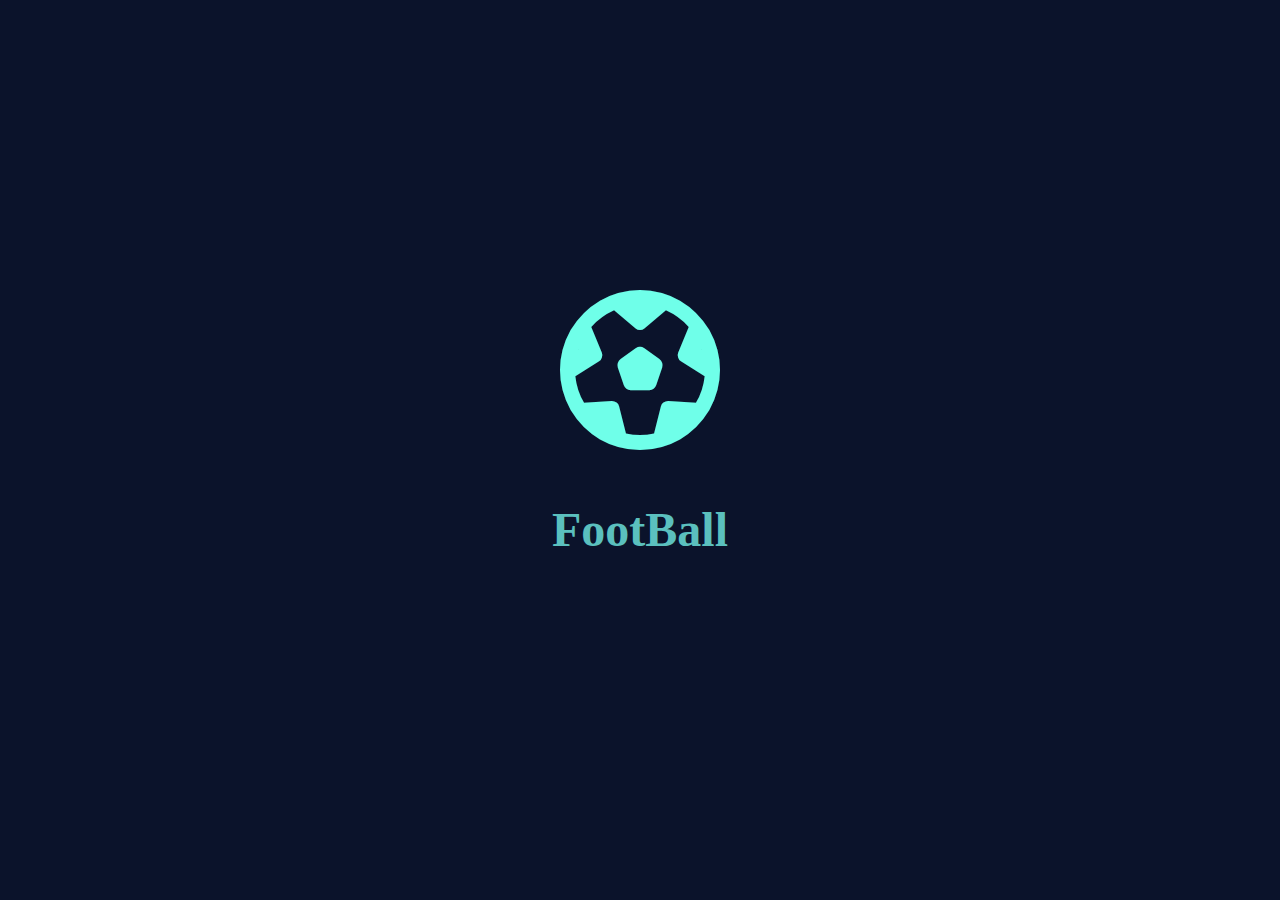
<file: jsSlider/index.html>
<!DOCTYPE html>
<html>
    <head>
        <meta charset="utf-8">
        <meta http-equiv="X-UA-Compatible" content="IE=edge">
        <title></title>
        <meta name="description" content="">
        <meta name="viewport" content="width=device-width, initial-scale=1">
        <link rel="stylesheet" href="style.css">
        <link rel="stylesheet" href="https://cdnjs.cloudflare.com/ajax/libs/font-awesome/6.6.0/css/all.min.css"/>
    </head>
    <body>

        <div class="slideShow-container">
            <div class="slideShow-elements">
                <div class="slideShow-element current">
                    <i class="fa-regular fa-futbol"></i>
                    <h2>FootBall</h2>
                </div>
                <div class="slideShow-element">
                    <i class="fa-solid fa-apple-whole"></i>
                    <h2>Apple</h2>
                </div>
                <div class="slideShow-element">
                    <i class="fa-solid fa-dove"></i>
                    <h2>Bird</h2>
                </div>
                <div class="slideShow-element">
                    <i class="fa-solid fa-person"></i>
                    <h2>Man</h2>
                </div>
                <div class="slideShow-element">
                    <i class="fa-solid fa-cart-shopping"></i>
                    <h2>Cart</h2>
                </div>
                <div class="slideShow-element">
                    <i class="fa-solid fa-person-dress"></i>
                    <h2>Woman</h2>
                </div>
                <div class="slideShow-element">
                    <i class="fa-solid fa-gear"></i>
                    <h2>Setting</h2>
                </div>
                <div class="slideShow-element">
                    <i class="fa-solid fa-earth-americas"></i>
                    <h2>Earth</h2>
                </div>
            </div>
        </div>

        
        <script src="app.js"></script>
    </body>
</html>
</file>
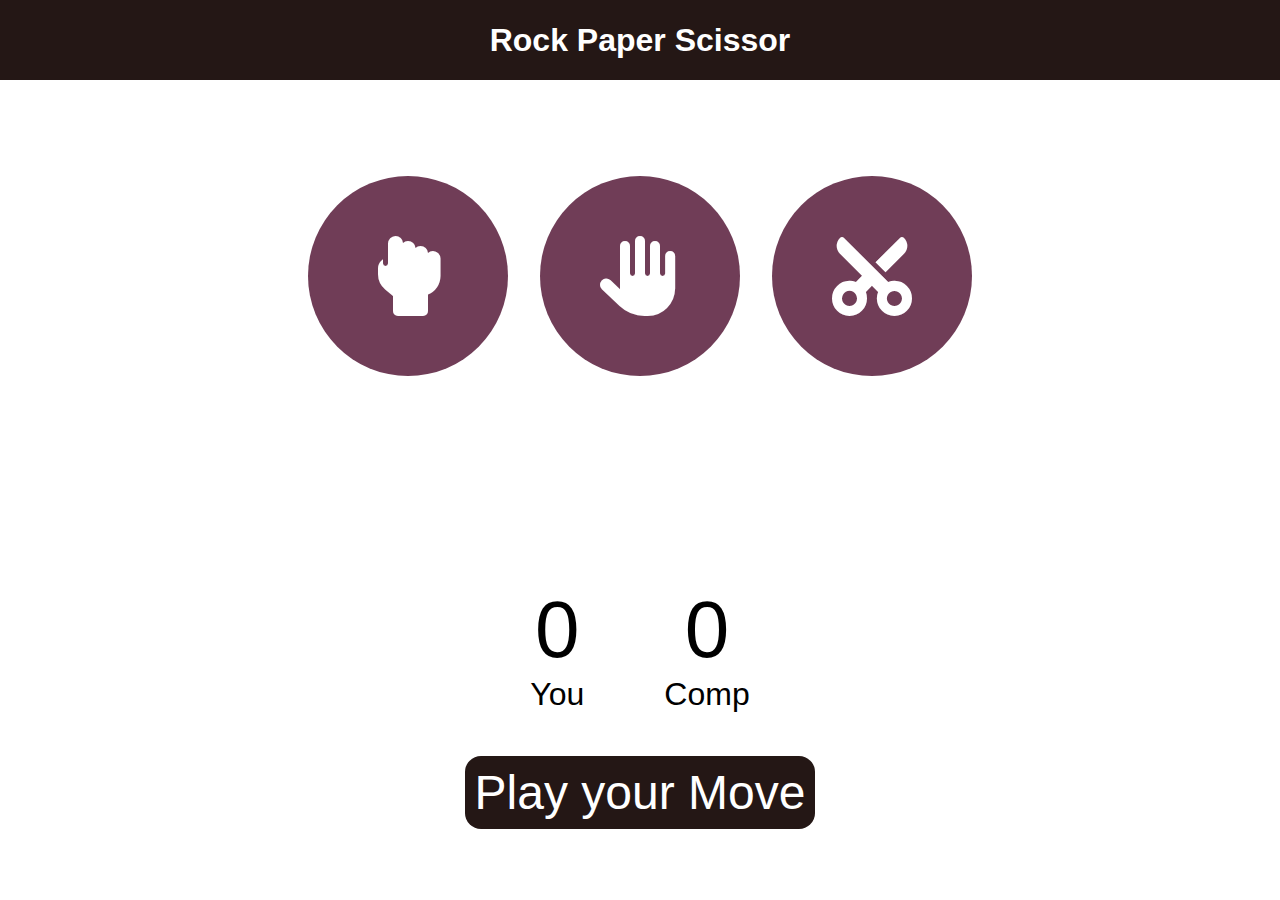
<file: mini_project_game/index.html>
<!DOCTYPE html>

<html>
    <head>
        <meta charset="utf-8">
        <meta http-equiv="X-UA-Compatible" content="IE=edge">
        <title></title>
        <meta name="description" content="">
        <meta name="viewport" content="width=device-width, initial-scale=1">
        <link rel="stylesheet" href="https://cdnjs.cloudflare.com/ajax/libs/font-awesome/6.6.0/css/all.min.css" />
        <link rel="stylesheet" href="style.css">
    </head>
    <body>
        <h1>Rock Paper Scissor</h1>
        <main class="choices">
            <div class="choice" id="rock">
                <i class="fa-solid fa-hand-back-fist"></i>
            </div>
            <div class="choice" id="paper">
                <i class="fa-solid fa-hand"></i>
            </div>
            <div class="choice" id="scissors">
                <i style="transform: rotate(270deg);" class="fa-solid fa-scissors"></i>
            </div>
        </main>

        <div class="score_board">
            <div class="score">
                <p id="user_score">0</p>
                <p>You</p>
            </div>
            <div class="score">
                <p id="comp_score">0</p>
                <p>Comp</p>
            </div>
        </div>
        <div class="msg_container">
            <p id="msg">Play your Move</p>
        </div>

        <script src="app.js"></script>
    </body>
</html>
</file>
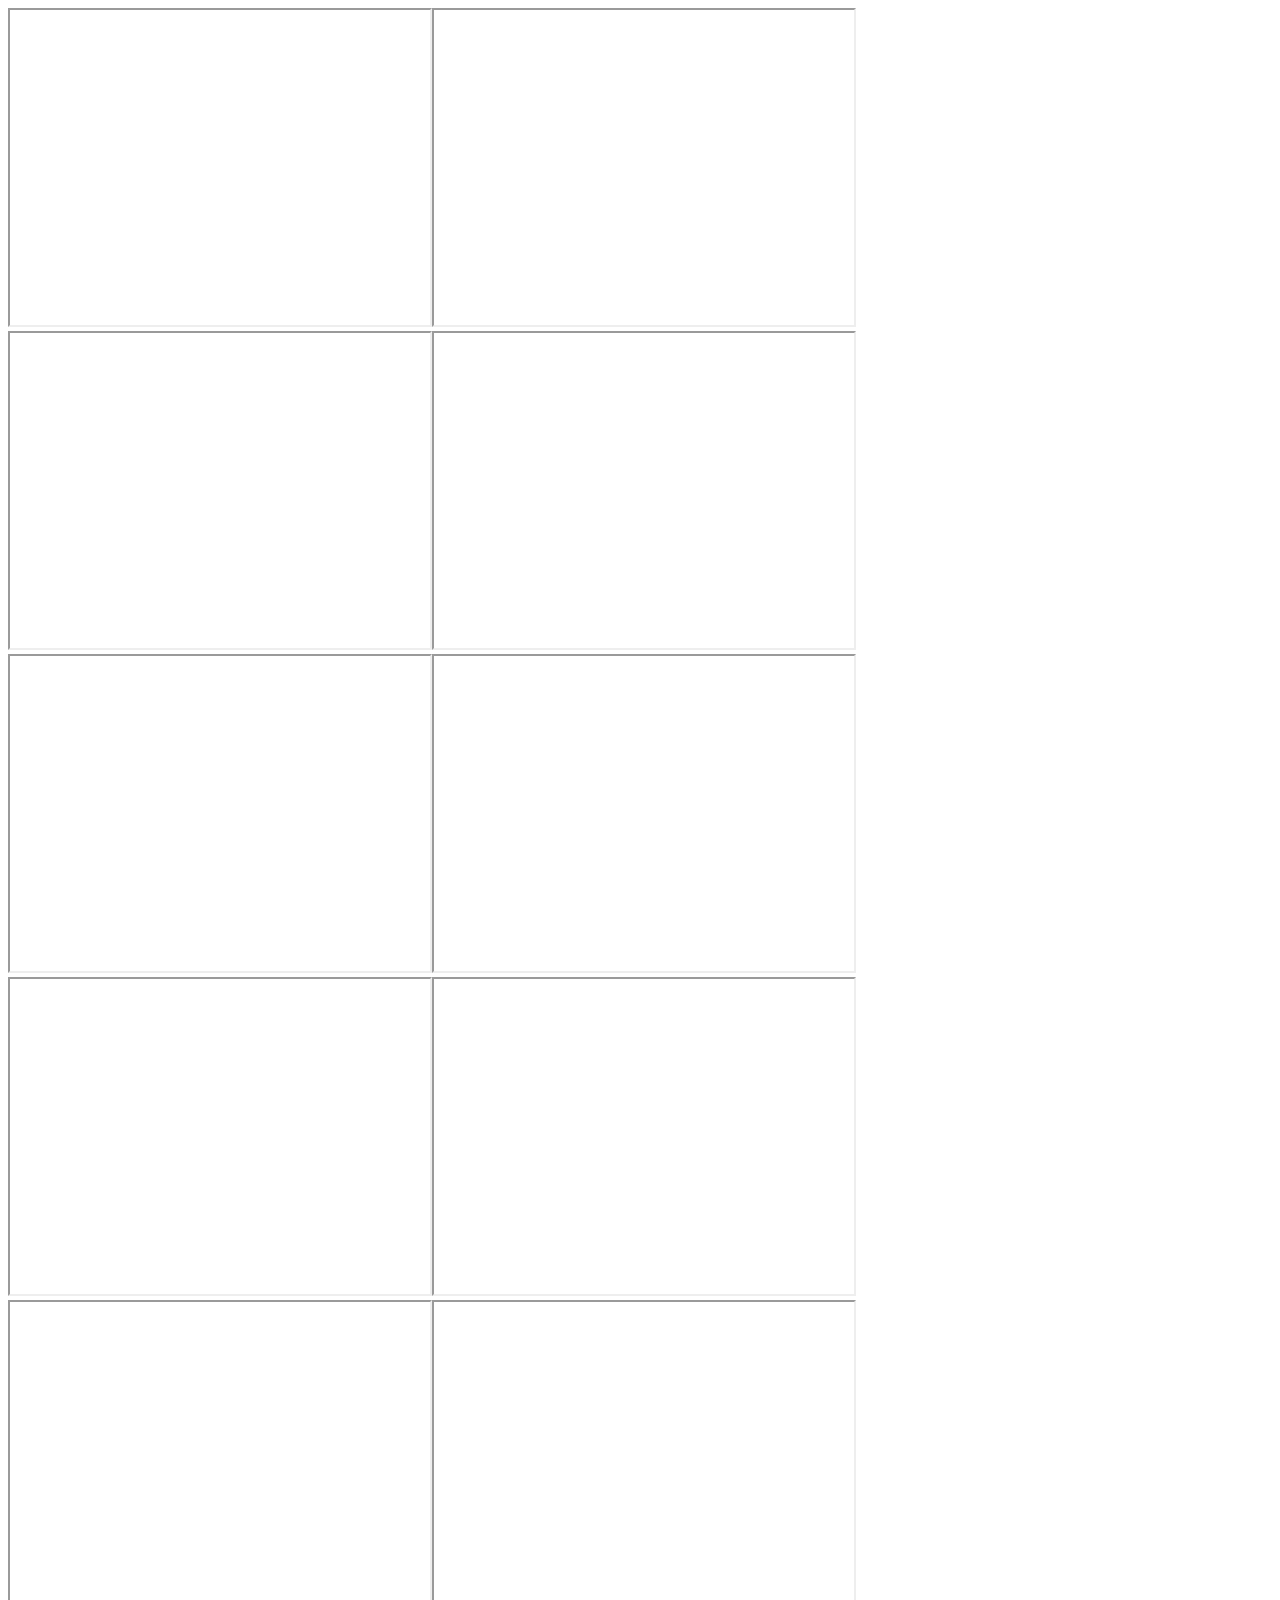
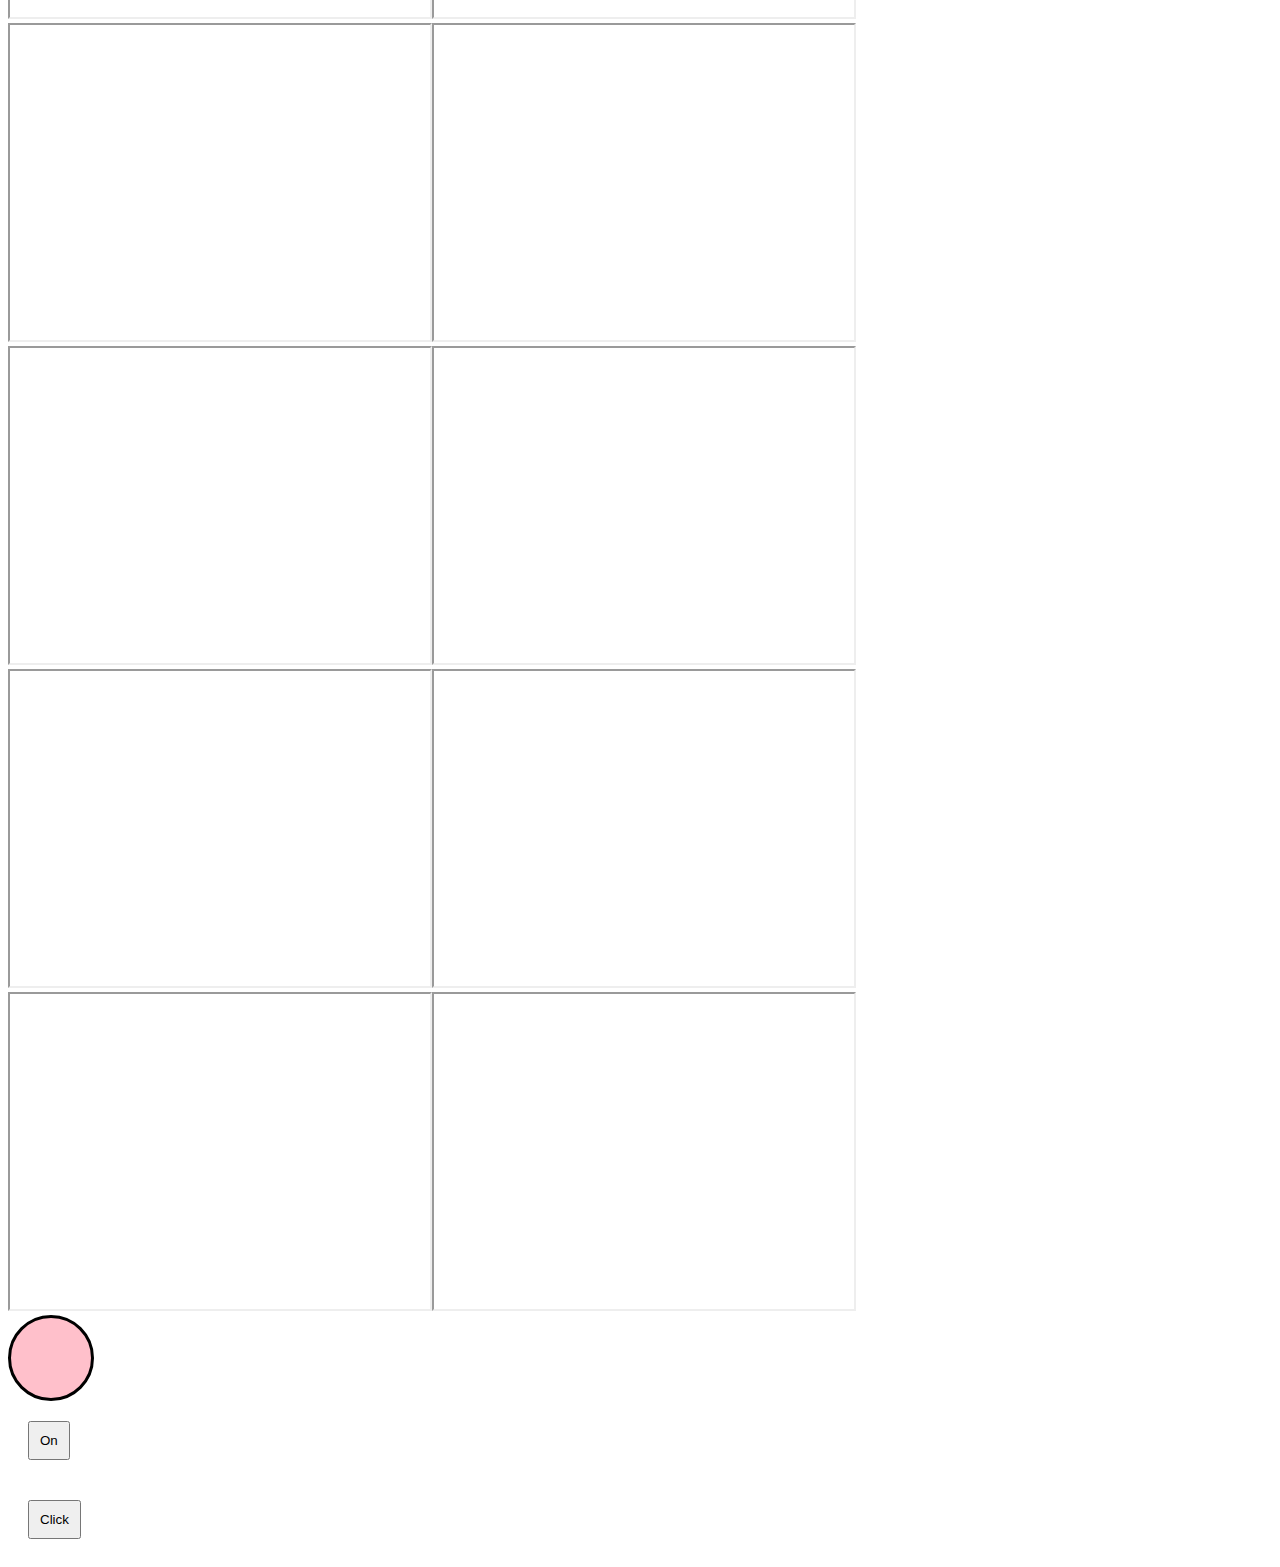
<file: myJS/index.html>
<!DOCTYPE html>
<!--[if lt IE 7]>      <html class="no-js lt-ie9 lt-ie8 lt-ie7"> <![endif]-->
<!--[if IE 7]>         <html class="no-js lt-ie9 lt-ie8"> <![endif]-->
<!--[if IE 8]>         <html class="no-js lt-ie9"> <![endif]-->
<!--[if gt IE 8]>      <html class="no-js"> <!--<![endif]-->
<html>
    <head>
        <meta charset="utf-8">
        <meta http-equiv="X-UA-Compatible" content="IE=edge">
        <title></title>
        <meta name="description" content="">
        <meta name="viewport" content="width=device-width, initial-scale=1">
        <link rel="stylesheet" href="myCSS.css">
        <style>
        .bulb{
            border-radius:50%;
            border:3px solid black;
            height:80px;
            width:80px;
            background:pink;
        }
        </style>
    </head>
    <body>

        <div class="loading">
            <svg class="pl" width="240" height="240" viewBox="0 0 240 240">
                <circle class="pl__ring pl__ring--a" cx="120" cy="120" r="105" fill="none" stroke="#000" stroke-width="20" stroke-dasharray="0 660" stroke-dashoffset="-330" stroke-linecap="round"></circle>
                <circle class="pl__ring pl__ring--b" cx="120" cy="120" r="35" fill="none" stroke="#000" stroke-width="20" stroke-dasharray="0 220" stroke-dashoffset="-110" stroke-linecap="round"></circle>
                <circle class="pl__ring pl__ring--c" cx="85" cy="120" r="70" fill="none" stroke="#000" stroke-width="20" stroke-dasharray="0 440" stroke-linecap="round"></circle>
                <circle class="pl__ring pl__ring--d" cx="155" cy="120" r="70" fill="none" stroke="#000" stroke-width="20" stroke-dasharray="0 440" stroke-linecap="round"></circle>
            </svg>
        </div>
<iframe width="420" height="315"
src="https://www.youtube.com/embed/tgbNymZ7vqY">
</iframe><iframe width="420" height="315"
src="https://www.youtube.com/embed/tgbNymZ7vqY">
</iframe><iframe width="420" height="315"
src="https://www.youtube.com/embed/tgbNymZ7vqY">
</iframe><iframe width="420" height="315"
src="https://www.youtube.com/embed/tgbNymZ7vqY">
</iframe><iframe width="420" height="315"
src="https://www.youtube.com/embed/tgbNymZ7vqY">
</iframe><iframe width="420" height="315"
src="https://www.youtube.com/embed/tgbNymZ7vqY">
</iframe><iframe width="420" height="315"
src="https://www.youtube.com/embed/tgbNymZ7vqY">
</iframe><iframe width="420" height="315"
src="https://www.youtube.com/embed/tgbNymZ7vqY">
</iframe><iframe width="420" height="315"
src="https://www.youtube.com/embed/tgbNymZ7vqY">
</iframe><iframe width="420" height="315"
src="https://www.youtube.com/embed/tgbNymZ7vqY">
</iframe><iframe width="420" height="315"
src="https://www.youtube.com/embed/tgbNymZ7vqY">
</iframe><iframe width="420" height="315"
src="https://www.youtube.com/embed/tgbNymZ7vqY">
</iframe><iframe width="420" height="315"
src="https://www.youtube.com/embed/tgbNymZ7vqY">
</iframe><iframe width="420" height="315"
src="https://www.youtube.com/embed/tgbNymZ7vqY">
</iframe><iframe width="420" height="315"
src="https://www.youtube.com/embed/tgbNymZ7vqY">
</iframe><iframe width="420" height="315"
src="https://www.youtube.com/embed/tgbNymZ7vqY">
</iframe><iframe width="420" height="315"
src="https://www.youtube.com/embed/tgbNymZ7vqY">
</iframe><iframe width="420" height="315"
src="https://www.youtube.com/embed/tgbNymZ7vqY">
</iframe>

        <div class="bulb"></div>
        <button style="padding:10px; margin: 20px;">On
        </button>
        <div id="demo">
            <button onclick="load()" style="padding:10px; margin: 20px;">Click</button>
        </div>

        <script src="myJS.js"></script>
    </body>
</html>
</file>
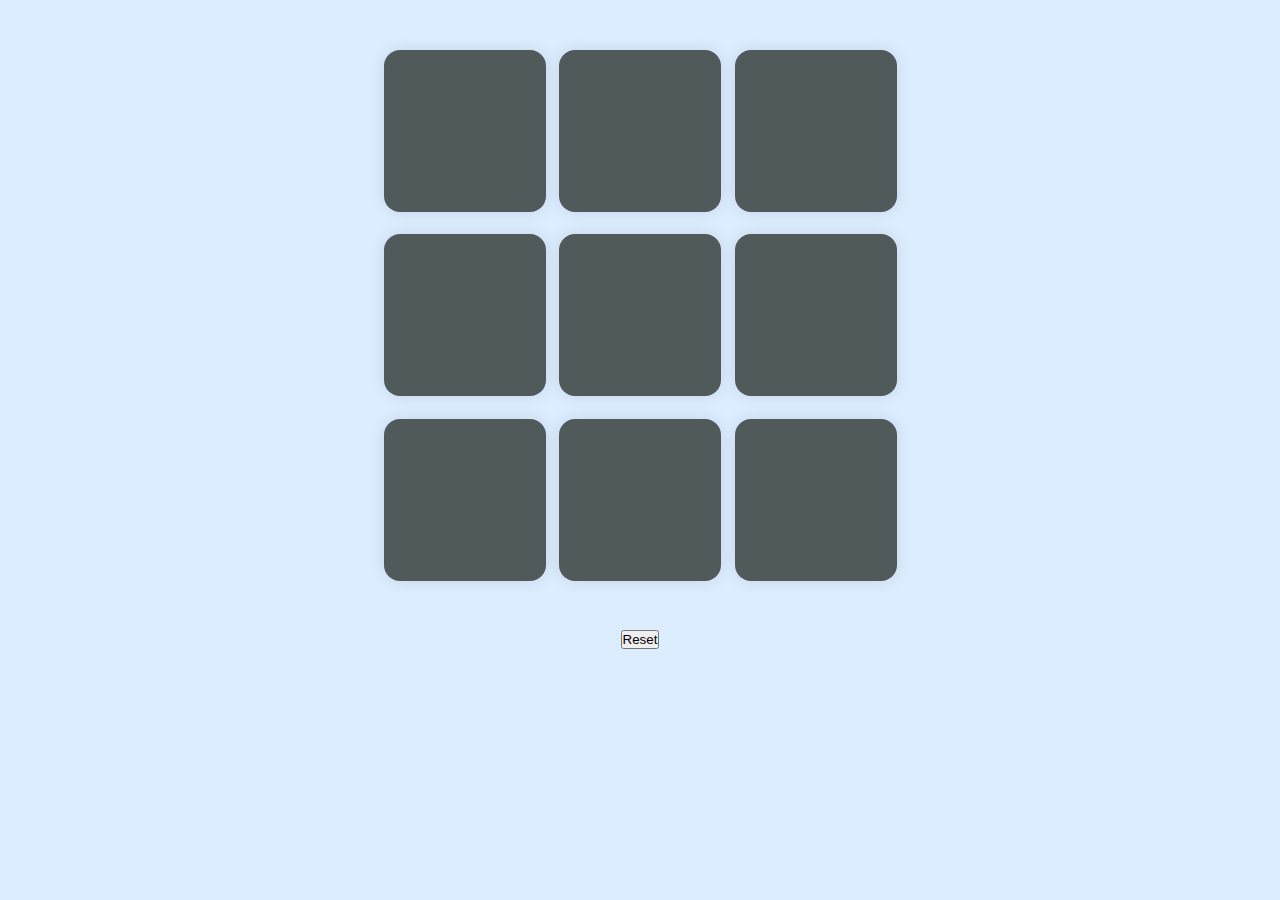
<file: tic_tac_toe/index.html>
<!DOCTYPE html>
<html>
    <head>
        <meta charset="utf-8">
        <meta http-equiv="X-UA-Compatible" content="IE=edge">
        <title></title>
        <meta name="description" content="">
        <meta name="viewport" content="width=device-width, initial-scale=1">
        <link rel="stylesheet" href="style.css">
    </head>
    <body>
        <div class="msg-container hide">
            <p class="msg">fsdgdfg</p>
            <button class="new_game">New Game</button>
        </div>
        <main>
            <div class="container">
                <div class="game">
                    <button class="box"></button>
                    <button class="box"></button>
                    <button class="box"></button>
                    <button class="box"></button>
                    <button class="box"></button>
                    <button class="box"></button>
                    <button class="box"></button>
                    <button class="box"></button>
                    <button class="box"></button>
                </div>
            </div>
            <button class="resetbtn">Reset</button>

        </main>







        <script src="app.js"></script>
    </body>
</html>
</file>
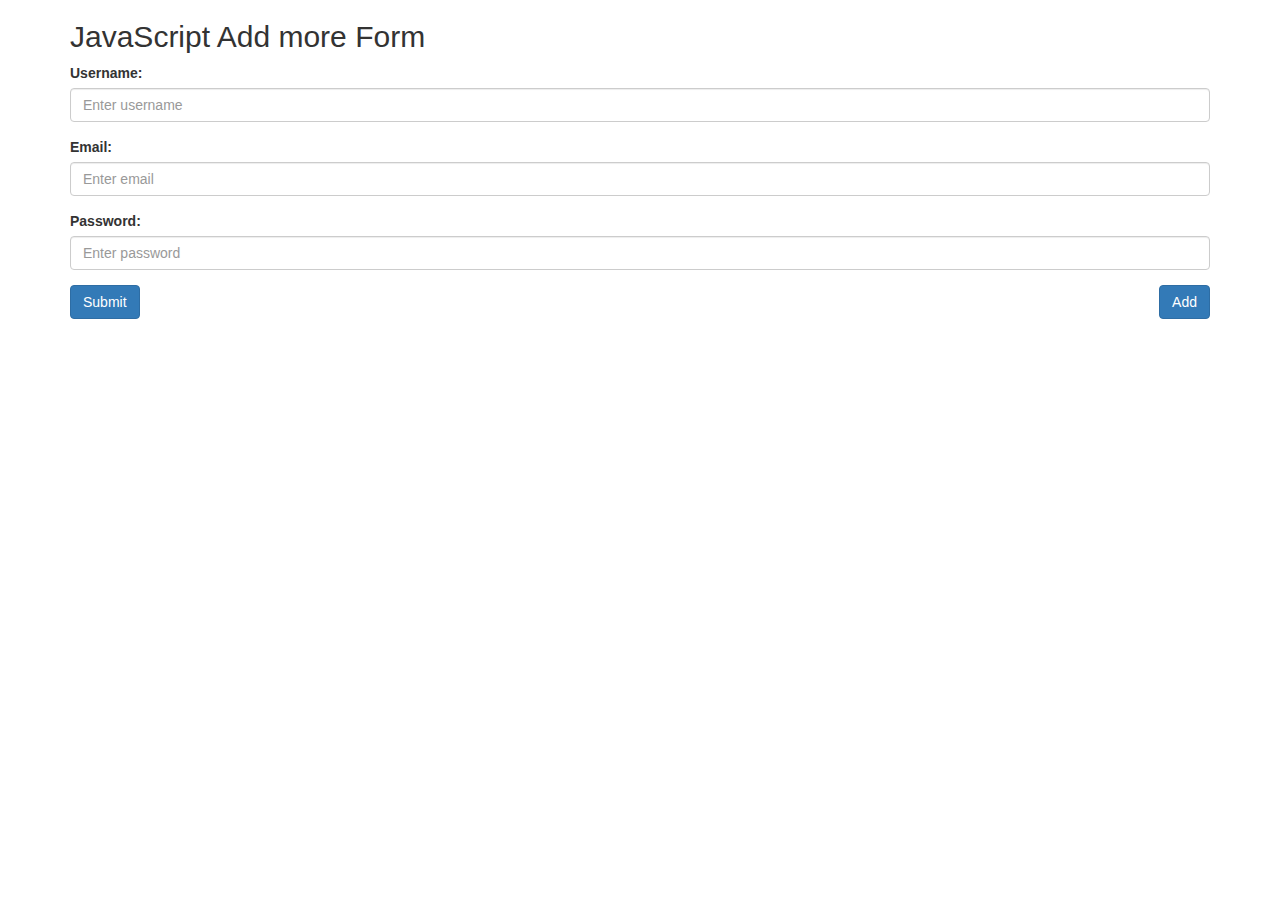
<file: addMoreForm.html>
<!DOCTYPE html>
<html lang="en">
<head>
    <meta charset="UTF-8">
    <meta name="viewport" content="width=device-width, initial-scale=1">
    <title>Bootstrap 3 Form</title>
    <link rel="stylesheet" href="https://maxcdn.bootstrapcdn.com/bootstrap/3.4.1/css/bootstrap.min.css">
</head>
<body>

<div class="container">
    <h2>JavaScript Add more Form</h2>
    <form>
        <div id="show_item">
            <div class="form-group">
                <label for="username">Username:</label>
                <input type="text" class="form-control" id="username" placeholder="Enter username" >
            </div>

            <div class="form-group">
                <label for="email">Email:</label>
                <input type="email" class="form-control" id="email" placeholder="Enter email" >
            </div>

            <div class="form-group">
                <label for="password">Password:</label>
                <input type="password" class="form-control" id="password" placeholder="Enter password">
            </div>

            <div class="form-group">
                <div class="row">
                    <div class="col-xs-6 text-left">
                        <button type="submit" class="btn btn-primary">Submit</button>
                    </div>
                    <div class="col-xs-6 text-right">
                        <button class="btn btn-primary add_item_btn">Add</button>
                    </div>
                </div>
            </div>
        </div>
    </form>
</div>
<script src="https://cdnjs.cloudflare.com/ajax/libs/jquery/3.7.1/jquery.min.js" ></script>
<script>

    $(document).ready(function() {
    $(".add_item_btn").click(function(e) {
        e.preventDefault();
        $("#show_item").prepend(`
            <div class="item">
                <div class="form-group">
                    <label for="username">Username:</label>
                    <input type="text" class="form-control" placeholder="Enter username">
                </div>

                <div class="form-group">
                    <label for="email">Email:</label>
                    <input type="email" class="form-control" placeholder="Enter email">
                </div>

                <div class="form-group">
                    <label for="password">Password:</label>
                    <input type="password" class="form-control" placeholder="Enter password">
                </div>

                <div class="form-group">
                    <div class="row">
                        <div class="col-xs-12 text-right">
                            <button class="btn btn-danger remove_item_btn">Remove</button>
                        </div>
                    </div>
                </div>
            </div>
        `);
    });

    $(document).on("click", ".remove_item_btn", function(e) {
        e.preventDefault();
        $(this).closest('.item').remove();
    });
});

</script>

<script src="https://ajax.googleapis.com/ajax/libs/jquery/1.12.4/jquery.min.js"></script>
<script src="https://maxcdn.bootstrapcdn.com/bootstrap/3.4.1/js/bootstrap.min.js"></script>
</body>
</html>
</file>
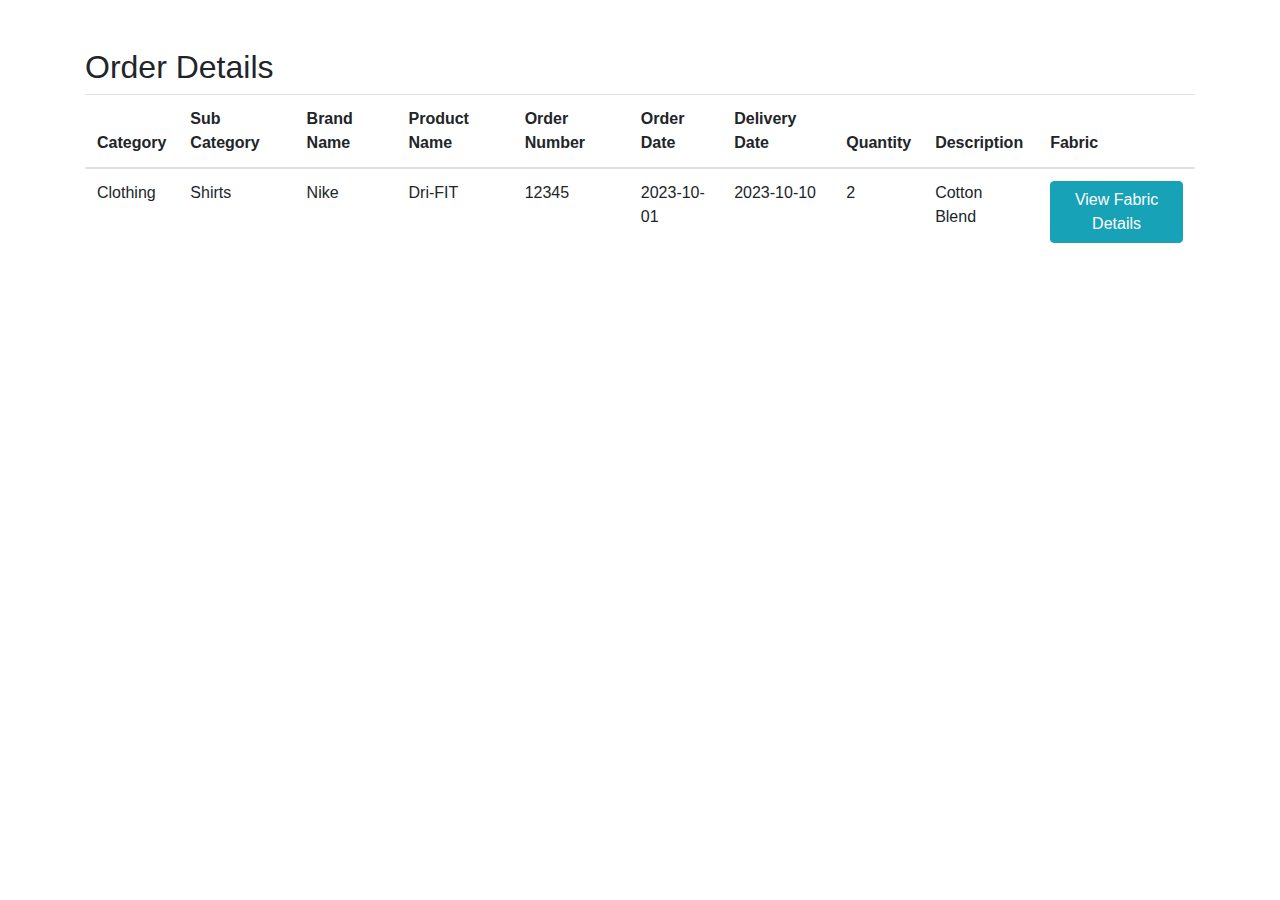
<file: modal_form.html>
<!DOCTYPE html>
<html lang="en">
<head>
    <meta charset="UTF-8">
    <meta name="viewport" content="width=device-width, initial-scale=1.0">
    <link rel="stylesheet" href="https://maxcdn.bootstrapcdn.com/bootstrap/4.5.2/css/bootstrap.min.css">
    <title>Fabric Details Modal</title>
</head>
<body>

<div class="container mt-5">
    <h2>Order Details</h2>
    <table class="table">
        <thead>
            <tr>
                <th>Category</th>
                <th>Sub Category</th>
                <th>Brand Name</th>
                <th>Product Name</th>
                <th>Order Number</th>
                <th>Order Date</th>
                <th>Delivery Date</th>
                <th>Quantity</th>
                <th>Description</th>
                <th>Fabric</th>
            </tr>
        </thead>
        <tbody>
            <tr>
                <td>Clothing</td>
                <td>Shirts</td>
                <td>Nike</td>
                <td>Dri-FIT</td>
                <td>12345</td>
                <td>2023-10-01</td>
                <td>2023-10-10</td>
                <td>2</td>
                <td>Cotton Blend</td>
                <td><button class="btn btn-info" data-toggle="modal" data-target="#fabricModal">View Fabric Details</button></td>
            </tr>
            <!-- More rows as needed -->
        </tbody>
    </table>
</div>

<!-- Modal -->
<div class="modal fade" id="fabricModal" tabindex="-1" role="dialog" aria-labelledby="fabricModalLabel" aria-hidden="true">
    <div class="modal-dialog" role="document">
        <div class="modal-content">
            <div class="modal-header">
                <h5 class="modal-title" id="fabricModalLabel">Fabric Details</h5>
                <button type="button" class="close" data-dismiss="modal" aria-label="Close">
                    <span aria-hidden="true">&times;</span>
                </button>
            </div>
            <div class="modal-body">
                <form>
                    <div class="form-group">
                        <label for="fabricType">Fabric Type</label>
                        <input type="text" class="form-control" id="fabricType" placeholder="Enter fabric type">
                    </div>
                    <div class="form-group">
                        <label for="fabricComposition">Composition</label>
                        <input type="text" class="form-control" id="fabricComposition" placeholder="Enter composition details">
                    </div>
                    <div class="form-group">
                        <label for="fabricCare">Care Instructions</label>
                        <textarea class="form-control" id="fabricCare" rows="3" placeholder="Enter care instructions"></textarea>
                    </div>
                </form>
            </div>
            <div class="modal-footer">
                <button type="button" class="btn btn-secondary" data-dismiss="modal">Close</button>
                <button type="button" class="btn btn-primary">Save changes</button>
            </div>
        </div>
    </div>
</div>

<script src="https://code.jquery.com/jquery-3.5.1.slim.min.js"></script>
<script src="https://cdn.jsdelivr.net/npm/@popperjs/core@2.11.6/dist/umd/popper.min.js"></script>
<script src="https://maxcdn.bootstrapcdn.com/bootstrap/4.5.2/js/bootstrap.min.js"></script>
</body>
</html>
</file>
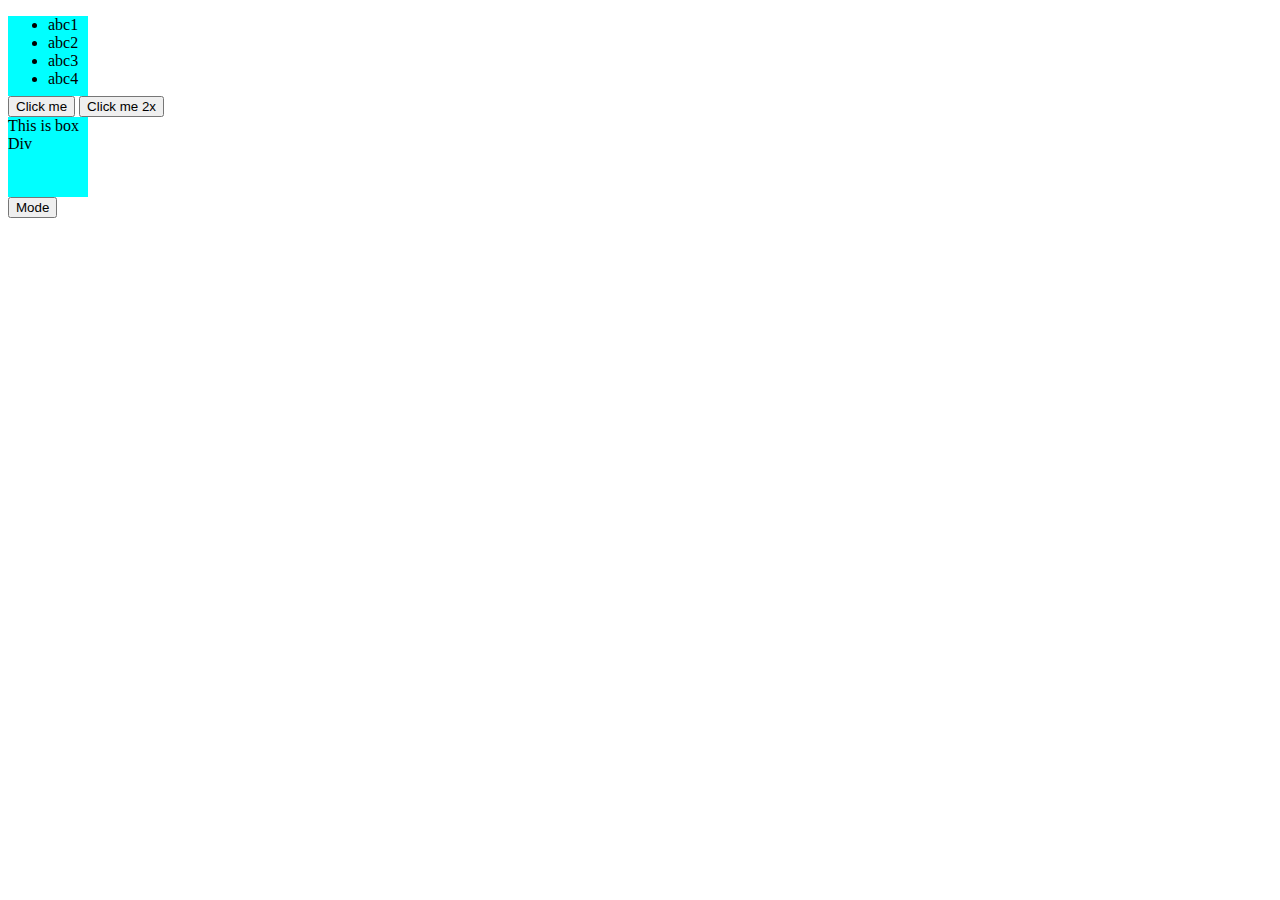
<file: myJS/myjs.html>
<!DOCTYPE html>

<html>
    <head>
        <meta charset="utf-8">
        <meta http-equiv="X-UA-Compatible" content="IE=edge">
        <title></title>
        <meta name="description" content="">
        <meta name="viewport" content="width=device-width, initial-scale=1">
        <link rel="stylesheet" href="pjstst.css">
    </head>
    <body>

        <div id="box">
            <ul>
                <li>abc1</li>
                <li>abc2</li>
                <li>abc3</li>
                <li>abc4</li>
            </ul>
        </div>
        <button id="clkme">Click me</button>
        <button ondblclick="console.log('click 2'); alert('hello! 2x')">Click me 2x</button>
        <div id="m" onmouseover="console.log('hey')">This is box Div</div>
        <button id="mode">Mode</button>
        <script src="pjstst.js"></script>
    </body>
</html>
</file>
<file: jsSlider/style.css>
*{
    margin: auto;
    padding: auto;
}


.slideShow-container{
display: flex;
justify-content: center;
align-items: center;
height: 100vh;
background-color: #0B132B;
}

/* .slideShow-elements{

} */

.slideShow-element{
    text-align: center;
    transform: translate(-50%, 50%) scale(0);
    position: absolute;
    transition: transform 0.5s;

}
.slideShow-element i{
    font-size: 10rem;
    color: #6FFFE9;
}
.slideShow-element h2{
    font-size: 3rem;
    line-height: 10rem;
    color: #5BC0BE;
}
.current{
    transform: translate(-50%, -50%) scale(1);
    transition: transform 0.5s;
}
</file>
<file: mini_project_game/style.css>
*{
    margin: 0;
    padding: 0;
    text-align: center;
    font-family: sans-serif;
}

h1{
    background-color: #241715;
    color: #fff;
    height: 5rem;
    line-height: 5rem;
}

.choice{
    height: 200px;
    width: 200px;
    background-color: #703D57;
    margin: 1rem;
    color: #fff;
    box-sizing: border-box;
    border-radius: 50%;
    border: none;
    display: flex;
    justify-content: center; /* Center icon horizontally */
    align-items: center;
    transition: .5s;
    
}
.choice:hover{
    cursor: pointer;
    border: solid 10px #D9B8C4;
    box-shadow: rgba(0, 0, 0, 0.24) 0px 3px 8px;
}


.choice i{
    font-size: 5rem;
    color: #fff;

}

.choices{
    padding-top: 5rem;
    display: flex;
    justify-content: center;
    align-items: center;
}

.score_board{
    display: flex;
    justify-content: center;
    align-items: center;
    gap: 5rem;
    font-size: 2rem;
    margin-top: 12rem;
}


.score_board #user_score, #comp_score{
    font-size: 5rem;
}

.msg_container{
    margin-top: 3rem;
}

#msg{
    background-color: #241715;
    color: #fff;
    font-size: 3rem;
    height: 4rem;
    line-height: 4rem;
    display: inline;
    padding: 10px;
    border-radius: 1rem;

}
</file>
<file: myJS/myCSS.css>
.loading {
    height: 100vh;
    width: 100%;
    display: flex;
    align-items: center;
    justify-content: center;
    background: hsl(220deg 29% 90% / 50%);
  }
  .pl {
    width: 6em;
    height: 6em;
  }
  
  .pl__ring {
    animation: ringA 2s linear infinite;
  }
  
  .pl__ring--a {
    stroke: #f42f25;
  }
  
  .pl__ring--b {
    animation-name: ringB;
    stroke: #f49725;
  }
  
  .pl__ring--c {
    animation-name: ringC;
    stroke: #255ff4;
  }
  
  .pl__ring--d {
    animation-name: ringD;
    stroke: #f42582;
  }
  
  /* Animations */
  @keyframes ringA {
    from,
    4% {
      stroke-dasharray: 0 660;
      stroke-width: 20;
      stroke-dashoffset: -330;
    }
  
    12% {
      stroke-dasharray: 60 600;
      stroke-width: 30;
      stroke-dashoffset: -335;
    }
  
    32% {
      stroke-dasharray: 60 600;
      stroke-width: 30;
      stroke-dashoffset: -595;
    }
  
    40%,
    54% {
      stroke-dasharray: 0 660;
      stroke-width: 20;
      stroke-dashoffset: -660;
    }
  
    62% {
      stroke-dasharray: 60 600;
      stroke-width: 30;
      stroke-dashoffset: -665;
    }
  
    82% {
      stroke-dasharray: 60 600;
      stroke-width: 30;
      stroke-dashoffset: -925;
    }
  
    90%,
    to {
      stroke-dasharray: 0 660;
      stroke-width: 20;
      stroke-dashoffset: -990;
    }
  }
  
  @keyframes ringB {
    from,
    12% {
      stroke-dasharray: 0 220;
      stroke-width: 20;
      stroke-dashoffset: -110;
    }
  
    20% {
      stroke-dasharray: 20 200;
      stroke-width: 30;
      stroke-dashoffset: -115;
    }
  
    40% {
      stroke-dasharray: 20 200;
      stroke-width: 30;
      stroke-dashoffset: -195;
    }
  
    48%,
    62% {
      stroke-dasharray: 0 220;
      stroke-width: 20;
      stroke-dashoffset: -220;
    }
  
    70% {
      stroke-dasharray: 20 200;
      stroke-width: 30;
      stroke-dashoffset: -225;
    }
  
    90% {
      stroke-dasharray: 20 200;
      stroke-width: 30;
      stroke-dashoffset: -305;
    }
  
    98%,
    to {
      stroke-dasharray: 0 220;
      stroke-width: 20;
      stroke-dashoffset: -330;
    }
  }
  
  @keyframes ringC {
    from {
      stroke-dasharray: 0 440;
      stroke-width: 20;
      stroke-dashoffset: 0;
    }
  
    8% {
      stroke-dasharray: 40 400;
      stroke-width: 30;
      stroke-dashoffset: -5;
    }
  
    28% {
      stroke-dasharray: 40 400;
      stroke-width: 30;
      stroke-dashoffset: -175;
    }
  
    36%,
    58% {
      stroke-dasharray: 0 440;
      stroke-width: 20;
      stroke-dashoffset: -220;
    }
  
    66% {
      stroke-dasharray: 40 400;
      stroke-width: 30;
      stroke-dashoffset: -225;
    }
  
    86% {
      stroke-dasharray: 40 400;
      stroke-width: 30;
      stroke-dashoffset: -395;
    }
  
    94%,
    to {
      stroke-dasharray: 0 440;
      stroke-width: 20;
      stroke-dashoffset: -440;
    }
  }
  
  @keyframes ringD {
    from,
    8% {
      stroke-dasharray: 0 440;
      stroke-width: 20;
      stroke-dashoffset: 0;
    }
  
    16% {
      stroke-dasharray: 40 400;
      stroke-width: 30;
      stroke-dashoffset: -5;
    }
  
    36% {
      stroke-dasharray: 40 400;
      stroke-width: 30;
      stroke-dashoffset: -175;
    }
  
    44%,
    50% {
      stroke-dasharray: 0 440;
      stroke-width: 20;
      stroke-dashoffset: -220;
    }
  
    58% {
      stroke-dasharray: 40 400;
      stroke-width: 30;
      stroke-dashoffset: -225;
    }
  
    78% {
      stroke-dasharray: 40 400;
      stroke-width: 30;
      stroke-dashoffset: -395;
    }
  
    86%,
    to {
      stroke-dasharray: 0 440;
      stroke-width: 20;
      stroke-dashoffset: -440;
    }
  }
</file>
<file: tic_tac_toe/style.css>
*{
    margin: 0;
    padding: 0;
}

body{
    background-color: #DCEDFF;
    text-align: center;
}

.container{
    height: 70vh;
    display: flex;
    justify-content: center;
    align-items: center;
}

.container .game{
    height: 60vmin;
    width: 60vmin;
    display: flex;
    flex-wrap: wrap;
    justify-content: center;
    align-items: center;
    gap: 1.5vmin;
}
.container .game .box{
    height: 18vmin;
    width: 18vmin;
    border-radius: 1rem;
    border: none;
    background-color: #505A5B;
    box-shadow: 0 0 1rem rgba(0, 0, 0, 0.1);
    font-size: 8vmin;
    color: #fff;
}

main .btn{
    padding: 2vmin;
    background-color: #3f6966;
    color: #fff;
    border-radius: 1rem;
    border: none;
}
.hide{
    height: 15vh;
    display: none;
}
.msg-container .msg{
    font-size: 2rem;
    color: #000;
    padding: 1rem;
}
.msg-container .new_btn{
    padding: 2vmin;
    background-color: #3f6966;
    color: #fff;
    border-radius: 1rem;
    border: none;
    font-size: 1rem;
}
</file>
<file: myJS/pjstst.css>
div{
    background-color: aqua;
    color: #000;
    width: 80px;
    height: 80px;
}



.newclass{
    font-weight: bold;
    padding: 20px;
}

.btn{
    font-size: 20px;
    background-color: pink;
    color: aliceblue;
    padding: 5px;
    border-radius: 20%; 
}
</file>
